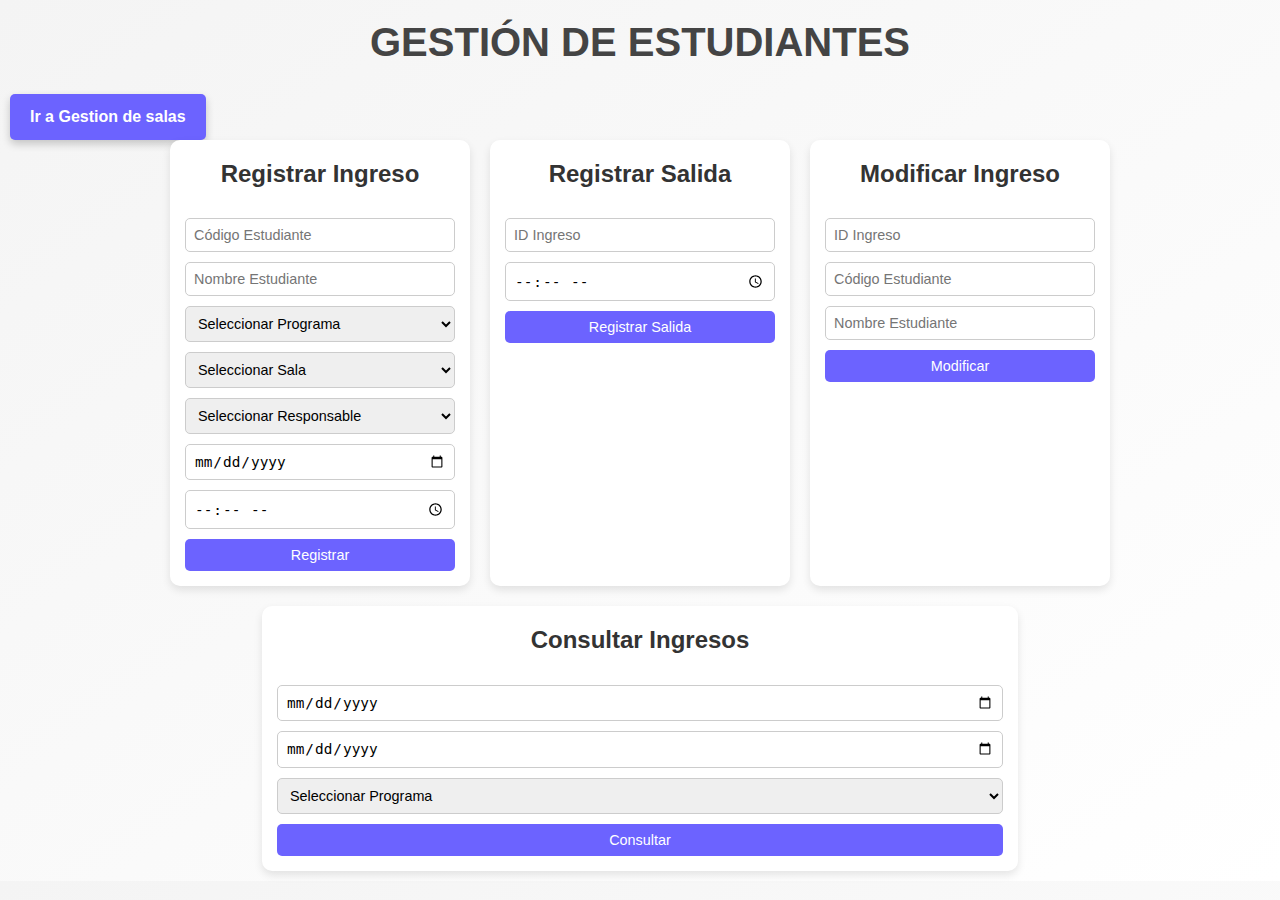
<file: frontend/gestionEstudiante.html>
<!DOCTYPE html>
<html lang="en">
<head>
    <meta charset="UTF-8">
    <meta name="viewport" content="width=device-width, initial-scale=1.0">
    <title>Gestión de Salas y Estudiantes</title>
    <link rel="stylesheet" href="../frontend/estudiante.css">
</head>
<body>
    <h1>Gestión de  Estudiantes</h1>
    <a href="../frontend/salas.html">Ir a Gestion de salas</a>
 
    <div class="container">
        <!-- Registrar ingreso de estudiante -->
        <section>
            <form id="formRegistrarIngreso">
                <h2>Registrar Ingreso</h2>
                <input type="text" id="codigoEstudiante" placeholder="Código Estudiante" required />
                <input type="text" id="nombreEstudiante" placeholder="Nombre Estudiante" required />
                
                <select id="idPrograma" name="programa" required>
                    <option value="">Seleccionar Programa</option>
                </select>
                  
                <select id="idSala" name="sala" required>
                    <option value="">Seleccionar Sala</option>
                </select>
                  
                <select id="idResponsable" name="responsable" required>
                    <option value="">Seleccionar Responsable</option>
                </select> 

                <input type="date" id="fechaIngreso" required />
                <input type="time" id="horaIngreso" required />
                
                <button type="submit">Registrar</button>
            </form>
        </section>

        <!-- Registrar salida de estudiante -->
        <section>
            <form id="formRegistrarSalida">
                <h2>Registrar Salida</h2>
                <input type="number" id="idIngresoSalida" placeholder="ID Ingreso" required />
                <input type="time" id="horaSalida" required />
                <button type="submit">Registrar Salida</button>
            </form>
        </section>

        <!-- Modificar ingreso de estudiante -->
        <section>
            <form id="formModificarIngreso">
                <h2>Modificar Ingreso</h2>
                <input type="number" id="idIngresoModificar" placeholder="ID Ingreso" required />
                <input type="text" id="codigoEstudianteModificar" placeholder="Código Estudiante" required />
                <input type="text" id="nombreEstudianteModificar" placeholder="Nombre Estudiante" required />
                
                <button type="submit">Modificar</button>
            </form>
        </section>

        <!-- Consultar ingresos -->
        <section class="full-width">
            <form id="formConsultarIngresos">
                <h2>Consultar Ingresos</h2>
                <input type="date" id="fechaInicio" required />
                <input type="date" id="fechaFin" required />
                
                <select id="idProgramaConsulta" >
                    <option value="">Seleccionar Programa</option>
                </select>
                
                <button type="submit">Consultar</button>
            </form>
            <div id="ingresosResultado"></div>
        </section>
    </div>

    <script src="../frontend/jsEstudiante.js"></script>
</body>
</html>
</file>
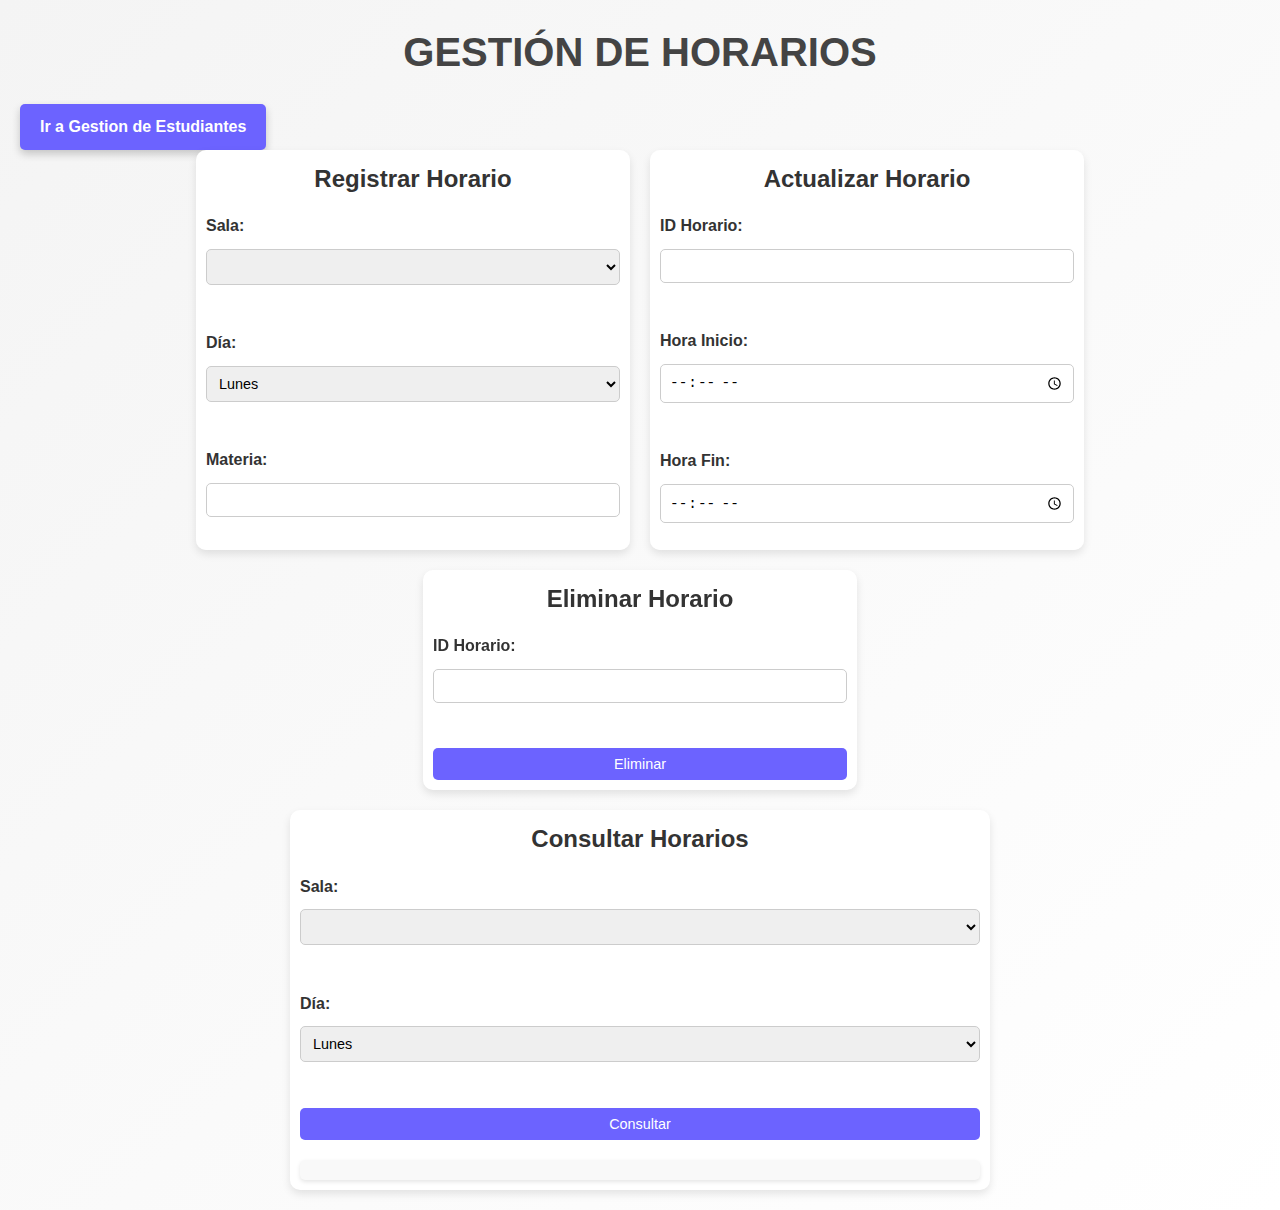
<file: frontend/salas.html>
<!DOCTYPE html>
<html lang="en">
<head>
    <meta charset="UTF-8">
    <meta name="viewport" content="width=device-width, initial-scale=1.0">
    <title>Gestión de Horarios</title>
    <script defer src="../frontend/salas.js"></script>
    <link rel="stylesheet" href="../frontend/salas.css"> 
</head>
<body>
    <h1>Gestión de Horarios</h1>
    <a href="../frontend/gestionEstudiante.html">Ir a Gestion de Estudiantes</a>

    <div class="container">
        <!-- Formulario para registrar un horario -->
        <section>
            <h2>Registrar Horario</h2>
            <form id="formRegistrarHorario">
                <label for="idSala">Sala:</label>
                <select id="idSala" required></select>
                <br>
                <label for="dia">Día:</label>
                <select id="dia" required>
                    <option value="lunes">Lunes</option>
                    <option value="martes">Martes</option>
                    <option value="miércoles">Miércoles</option>
                    <option value="jueves">Jueves</option>
                    <option value="viernes">Viernes</option>
                </select>
                <br>
                <label for="materia">Materia:</label>
                <input type="text" id="materia" required>
                <br>
                <label for="horaInicio">Hora Inicio:</label>
                <input type="time" id="horaInicio" required>
                <br>
                <label for="horaFin">Hora Fin:</label>
                <input type="time" id="horaFin" required>
                <br>
                <label for="idPrograma">Programa:</label>
                <select id="idPrograma" required></select>
                <br>
                <button type="submit">Registrar</button>
            </form>
        </section>

        <!-- Actualizar horario -->
        <section>
            <h2>Actualizar Horario</h2>
            <form id="formActualizarHorario">
                <label for="idHorario">ID Horario:</label>
                <input type="number" id="idHorario" required>
                <br>
                <label for="horaInicioActualizar">Hora Inicio:</label>
                <input type="time" id="horaInicioActualizar">
                <br>
                <label for="horaFinActualizar">Hora Fin:</label>
                <input type="time" id="horaFinActualizar">
                <br>
                <button type="submit">Actualizar</button>
            </form>
        </section>

        <!-- Eliminar horario -->
        <section>
            <h2>Eliminar Horario</h2>
            <form id="formEliminarHorario">
                <label for="idHorarioEliminar">ID Horario:</label>
                <input type="number" id="idHorarioEliminar" required>
                <br>
                <button type="submit">Eliminar</button>
            </form>
        </section>
    </div>

    <!-- Consultar horarios -->
    <section class="full-width">
        <h2>Consultar Horarios</h2>
        <form id="formConsultarHorarios">
            <label for="idSalaConsulta">Sala:</label>
            <select id="idSalaConsulta"></select>
            <br>
            <label for="diaConsulta">Día:</label>
            <select id="diaConsulta" required>
                <option value="lunes">Lunes</option>
                <option value="martes">Martes</option>
                <option value="miércoles">Miércoles</option>
                <option value="jueves">Jueves</option>
                <option value="viernes">Viernes</option>
            </select>
            <br>
            <button type="submit">Consultar</button>
        </form>
        <div id="horariosResultado"></div>
    </section>

</body>
</html>
</file>
<file: frontend/salas.css>
* {
    margin: 0;
    padding: 0;
    box-sizing: border-box;
}


a {
    display: inline-block;
    text-decoration: none;
    color: #fff;
    background-color: #6c63ff;
    padding: 10px 20px;
    border-radius: 5px;
    font-size: 1rem;
    font-weight: bold;
    text-align: center;
    transition: all 0.3s ease;
    box-shadow: 0 4px 8px rgba(0, 0, 0, 0.2);
}

a:hover {
    background-color: #5753e0;
    box-shadow: 0 6px 12px rgba(0, 0, 0, 0.3);
    transform: translateY(-2px);
}

a:active {
    background-color: #4946c1;
    box-shadow: 0 2px 4px rgba(0, 0, 0, 0.2);
    transform: translateY(0);
}
body {
    font-family: 'Arial', sans-serif;
    line-height: 1.6;
    color: #333;
    background: linear-gradient(to bottom right, #f4f4f4, #ffffff);
    padding: 20px;
}

h1 {
    text-align: center;
    margin-bottom: 20px;
    font-size: 2.5rem;
    color: #444;
    text-transform: uppercase;
}

h2 {
    margin-bottom: 15px;
    font-size: 1.5rem;
    color: #333;
    text-align: center;
}

.container {
    display: flex;
    gap: 20px;
    justify-content: center;
    flex-wrap: wrap; 
}

section {
    background: #fff;
    padding: 10px; 
    border-radius: 10px;
    box-shadow: 0 4px 8px rgba(0, 0, 0, 0.1);
    flex: 0 0 35%; 
    display: flex;
    flex-direction: column;
    justify-content: space-between;
    max-height: 400px; 
    overflow-y: auto; 
}

section.full-width {
    flex: 0 0 50%; 
    margin-top: 20px;
    max-width: 700px;
    margin-left: auto;
    margin-right: auto;
    max-height: 500px; 
    overflow-y: auto; 
}

form {
    display: flex;
    flex-direction: column;
    gap: 10px;
}

label {
    font-size: 1rem;
    font-weight: bold;
    color: #333;
}

input, select, button {
    font-size: 0.9rem;
    padding: 8px;
    border: 1px solid #ccc;
    border-radius: 5px;
    outline: none;
    width: 100%;
}

input:focus, select:focus {
    border-color: #6c63ff;
    box-shadow: 0 0 5px rgba(108, 99, 255, 0.5);
}

button {
    background: #6c63ff;
    color: #fff;
    border: none;
    cursor: pointer;
    transition: background 0.3s;
}

button:hover {
    background: #5753e0;
}

button:active {
    background-color: #4946c1;
}

#horariosResultado {
    margin-top: 20px;
    padding: 10px;
    background-color: #f9f9f9;
    border-radius: 5px;
    box-shadow: 0 2px 4px rgba(0, 0, 0, 0.1);
}

@media (max-width: 768px) {
    h1 {
        font-size: 2rem;
    }

    section {
        flex: 0 0 100%;
    }

    section.full-width {
        flex: 0 0 90%; 
    }

    label {
        font-size: 0.9rem;
    }

    input, select, button {
        font-size: 0.8rem;
    }

    button {
        padding: 10px;
    }
}
</file>
<file: frontend/estudiante.css>
/* Reset básico */
* {
    margin: 0;
    padding: 0;
    box-sizing: border-box;
}




a {
    display: inline-block;
    text-decoration: none;
    color: #fff;
    background-color: #6c63ff;
    padding: 10px 20px;
    border-radius: 5px;
    font-size: 1rem;
    font-weight: bold;
    text-align: center;
    transition: all 0.3s ease;
    box-shadow: 0 4px 8px rgba(0, 0, 0, 0.2);
}

a:hover {
    background-color: #5753e0;
    box-shadow: 0 6px 12px rgba(0, 0, 0, 0.3);
    transform: translateY(-2px);
}

a:active {
    background-color: #4946c1;
    box-shadow: 0 2px 4px rgba(0, 0, 0, 0.2);
    transform: translateY(0);
}


body {
    font-family: 'Arial', sans-serif;
    line-height: 1.6;
    color: #333;
    background: linear-gradient(to bottom right, #f4f4f4, #ffffff);
    padding: 10px;
}

h1 {
    text-align: center;
    margin-bottom: 20px;
    font-size: 2.5rem;
    color: #444;
    text-transform: uppercase;
}

h2 {
    margin-bottom: 15px;
    font-size: 1.5rem;
    color: #333;
    text-align: center;
}

.container {
    display: flex;
    flex-wrap: wrap;
    gap: 20px;
    justify-content: center;

section {
    background: #fff;
    padding: 15px;
    border-radius: 10px;
    box-shadow: 0 4px 8px rgba(0, 0, 0, 0.1);
    flex: 0 0 300px; 
    display: flex;
    flex-direction: column;
    justify-content: space-between;
}

section.full-width {
    flex: 0 0 60%; 
    margin: 0 auto;
}

form {
    display: flex;
    flex-direction: column;
    gap: 10px;
}

input, select, button {
    font-size: 0.9rem;
    padding: 8px;
    border: 1px solid #ccc;
    border-radius: 5px;
    outline: none;
    width: 100%;
}

input:focus, select:focus {
    border-color: #6c63ff;
    box-shadow: 0 0 5px rgba(108, 99, 255, 0.5);
}

button {
    background: #6c63ff;
    color: #fff;
    border: none;
    cursor: pointer;
    transition: background 0.3s;
}

button:hover {
    background: #5753e0;
}

@media (max-width: 768px) {
    h1 {
        font-size: 2rem;
    }

    section {
        flex: 0 0 100%;
    }

    section.full-width {
        flex: 0 0 90%; 
    }
}}
</file>
